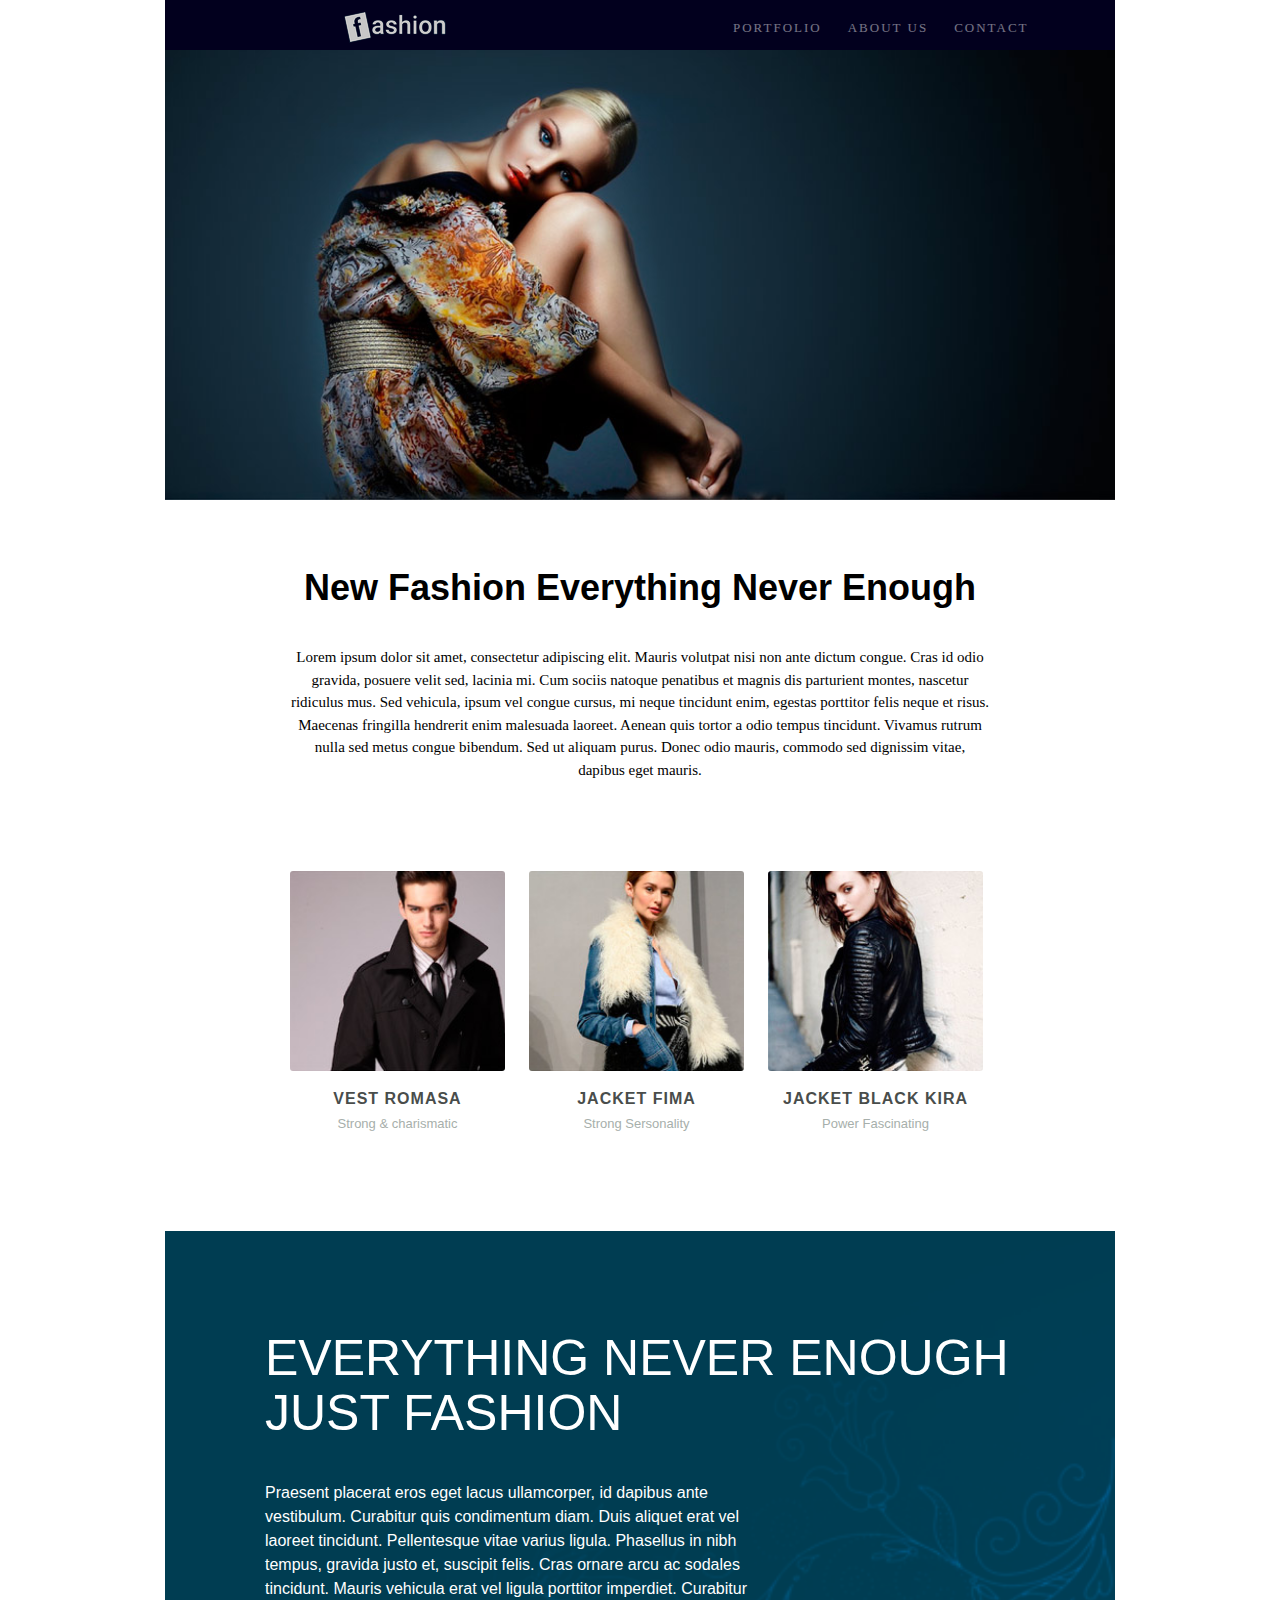
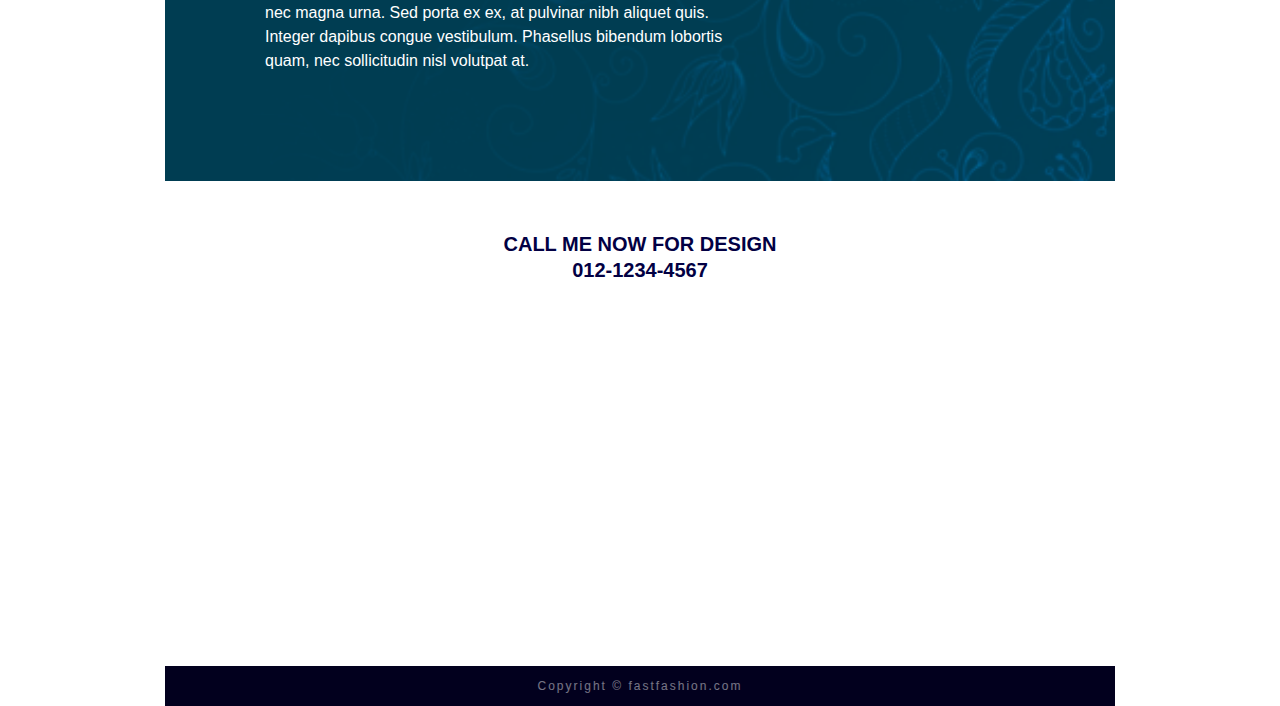
<file: projeto-fashion/index.html>
<!DOCTYPE html>
<html lang="pt-br">
    <head>
        <title>Projeto Template Site Fashion</title>
        
        <meta charset="utf-8">
        <meta name="author" content="Alessandro">
        <meta name="description" content="Template de site fashion">
        <meta name="keywords" content="fashion, template, moda">
        
        <link rel="stylesheet" href="css/estilo.css">
        <link rel="stylesheet" href="css/reset.css">
        <link href="https://fonts.googleapis.com/css?family=Open+Sans&display=swap" rel="stylesheet">        
    </head>
    <body>
        <div class="container">
            <header id="cabecalho">
                <div class="logoNav">
                    <div class="logo">
                        <img src="imagens/logo.png" alt="logo fashion">
                    </div>
                    <div class="navegacao">
                        <nav>
                            <ul>
                                <li><a href="#portfolio">Portfolio</a></li>
                                <li><a href="#about">About us</a></li>
                                <li><a href="#contact">Contact</a></li>
                            </ul>
                        </nav>
                    </div>
                </div>
            </header>
            <main>
                <section  id="portfolio">
                    <article>
                        <h1>new fashion everything never enough</h1>
                        <p>Lorem ipsum dolor sit amet, consectetur adipiscing elit. Mauris volutpat nisi non ante dictum congue.
                        Cras id odio gravida, posuere velit sed, lacinia mi. Cum sociis natoque penatibus et magnis dis parturient
                        montes, nascetur<br>ridiculus mus. Sed vehicula, ipsum vel congue cursus, mi neque tincidunt enim, egestas
                        porttitor felis neque et risus. Maecenas fringilla hendrerit enim malesuada laoreet. Aenean quis tortor a
                        odio tempus tincidunt. Vivamus rutrum<br>nulla sed metus congue bibendum. Sed ut aliquam purus. Donec odio mauris,
                        commodo sed dignissim vitae,<br>dapibus eget mauris.</p>
                    </article>
                </section>
                
                <section id="cards">
                    <ul>
                        <li id="modelo1"><h2>vest romasa</h2><p>Strong & charismatic</p></li>
                        <li id="modelo2"><h2>Jacket Fima</h2><p>Strong Sersonality</p></li>
                        <li id="modelo3"><h2>Jacket Black Kira</h2><p>Power Fascinating</p></li>
                    </ul>
                </section>
                
                <section id="about">
                    <article>
                        <h1>Everything Never Enough Just Fashion</h1>
                        <p>Praesent placerat eros eget lacus ullamcorper, id dapibus ante<br>vestibulum. Curabitur quis condimentum diam.
                        Duis aliquet erat vel<br>laoreet tincidunt. Pellentesque vitae varius ligula. Phasellus in nibh<br> tempus, gravida
                        justo et, suscipit felis. Cras ornare arcu ac sodales<br>tincidunt. Mauris vehicula erat vel ligula porttitor
                        imperdiet. Curabitur<br>nec magna urna. Sed porta ex ex, at pulvinar nibh aliquet quis.<br>Integer dapibus congue
                        vestibulum. Phasellus bibendum lobortis<br>quam, nec sollicitudin nisl volutpat at.</p>
                    </article>
                </section>
                
                <section id="contact">
                    <address>Call me now for design<br>012-1234-4567</address>
                </section>
                
                <section>
                    <iframe src="https://www.google.com/maps/embed?pb=!1m18!1m12!1m3!1d467692.04890389077!2d-46.87550004125811!3d-23.681531439331838!2m3!1f0!2f0!3f0!3m2!1i1024!2i768!4f13.1!3m3!1m2!1s0x94ce448183a461d1%3A0x9ba94b08ff335bae!2zU8OjbyBQYXVsbywgU1A!5e0!3m2!1spt-BR!2sbr!4v1582635962433!5m2!1spt-BR!2sbr" width="100%" height="300" frameborder="0" style="border:0;" allowfullscreen=""></iframe>
                </section>
            </main>
            <footer>
                <p>Copyright &copy fastfashion.com</p>
            </footer>
        </div>
    </body>
</html>
</file>
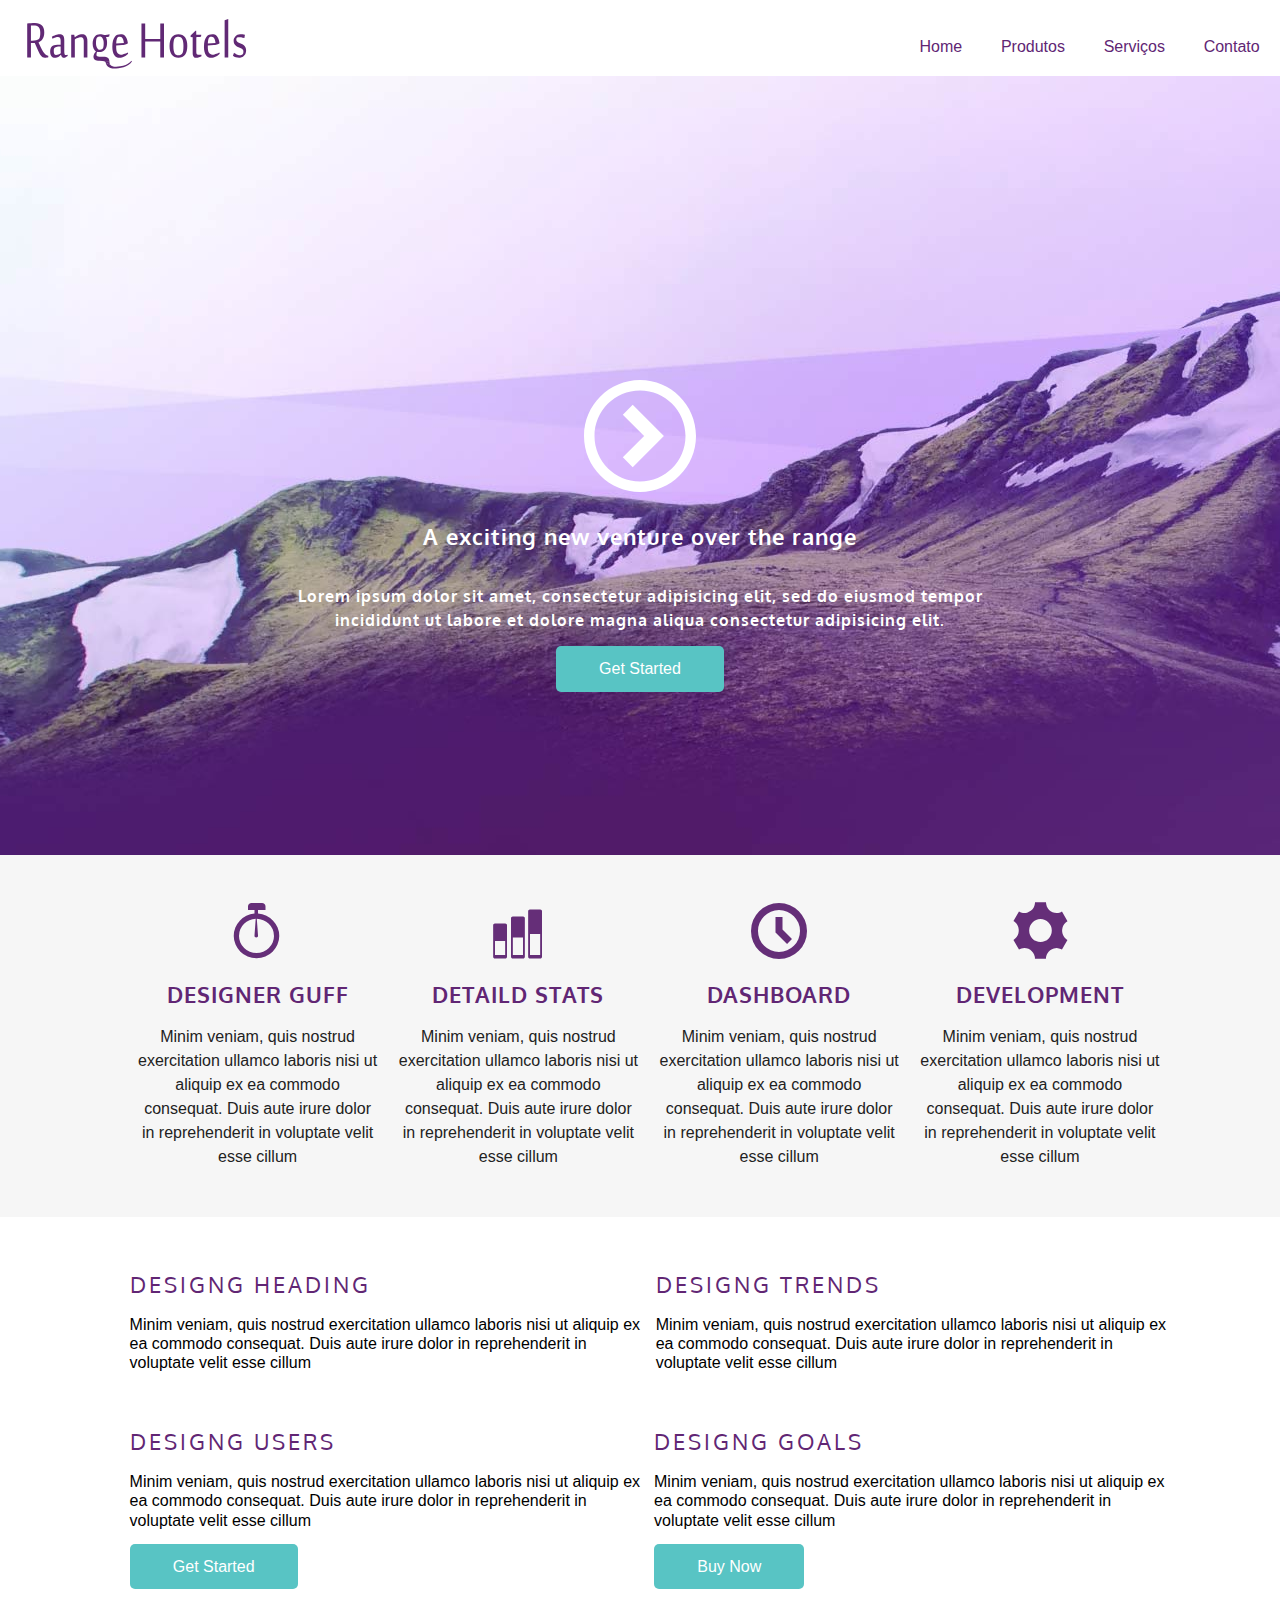
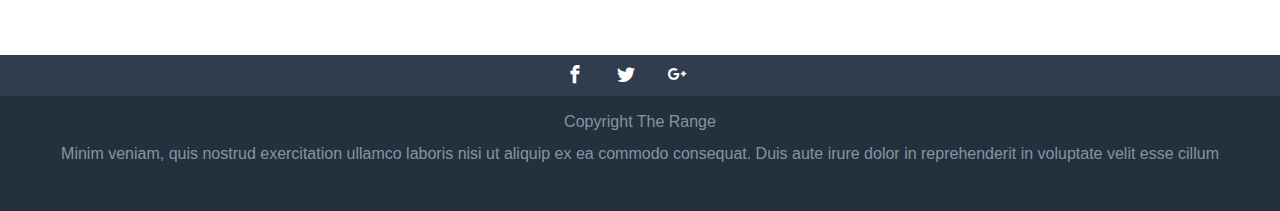
<file: responsivo/index.html>
<!DOCTYPE html>
<html lang="pt-br">
    <head>
        <title>Layout Responsivo</title>
        
        <meta charset="utf-8">
        <meta name="author" content="Alessandro Miranda">
        <meta name="description" content="Site responsivo com foco em mobile first">
        <meta name="keywords" content="Rsponsivo, mobile first">
        
        <link rel="stylesheet" href="css/reset.css">
        <link rel="stylesheet" href="css/estilo.css">
        <link rel="stylesheet" href="icomoon/style.css">
        <link href="https://fonts.googleapis.com/css?family=Oxygen&display=swap" rel="stylesheet">
    </head>
    <body>
        <header id="cabecalho" class="clearFix">
            <div class="maxwidth">
                <img src="imagens/logo_mob.svg" alt="Logo range hotels">
            <nav>
                <ul>
                    <li><a href="#">Home</a></li>
                    <li><a href="#">Produtos</a></li>
                    <li><a href="#">Serviços</a></li>
                    <li><a href="#">Contato</a></li>
                </ul>
            </nav>    
            </div>
        </header>
        
        <section id="secao1" class="clearFix">
            <div class="maxwidth">
                <article class="top-content">
                    <div class="icon-play">
                        <img src="imagens/icon_play.svg">
                    </div>
                    <h1>A exciting new venture over the range</h1>
                    <h2>Lorem ipsum dolor sit amet, consectetur adipisicing elit, sed do eiusmod tempor
                    incididunt ut labore et dolore magna aliqua consectetur adipisicing elit.</h2>
                    
                    <a href="#" class="estilo-botao">Get Started</a>
                </article>
                
                <article class="col-1 row-1">
                    <i class="icon-stopwatch icones-sections"></i>
                    <h3 class="section1-h3">designer guff</h3>
                    <p class="paragrafos-sections">Minim veniam, quis nostrud exercitation ullamco laboris
                    nisi ut aliquip ex ea commodo consequat. Duis aute irure dolor in reprehenderit in voluptate velit esse cillum</p>
                </article>
                
                <article class="col-2 row-1">
                    <i class="icon-stats-bars2"></i>
                    <h3 class="section1-h3">detaild stats</h3>
                    <p class="paragrafos-sections">Minim veniam, quis nostrud exercitation ullamco laboris nisi ut aliquip
                    ex ea commodo consequat. Duis aute irure dolor in reprehenderit in voluptate velit esse cillum</p>
                </article>
                
                <article class="col-1 row-1">
                    <i class="icon-clock"></i>
                    <h3 class="section1-h3">dashboard</h3>
                    <p class="paragrafos-sections">Minim veniam, quis nostrud exercitation ullamco laboris nisi ut aliquip ex ea commodo consequat.
                    Duis aute irure dolor in reprehenderit in voluptate velit esse cillum</p>
                </article>
                
                <article class="col-2 row-1">
                    <i class="icon-cog"></i>
                    <h3 class="section1-h3">Development</h3>
                    <p class="paragrafos-sections">Minim veniam, quis nostrud exercitation ullamco laboris nisi ut aliquip ex ea commodo consequat.
                    Duis aute irure dolor in reprehenderit in voluptate velit esse cillum</p>
                </article>
            </div>
        </section>
        <section id="secao2" class="clearFix">
            <div class="maxwidth">
                <article >
                    <h3>designg heading</h3>
                    <p>Minim veniam, quis nostrud exercitation ullamco laboris nisi ut aliquip ex ea commodo consequat.
                    Duis aute irure dolor in reprehenderit in voluptate velit esse cillum</p>
                </article>
                
                <article>
                    <h3>designg trends</h3>
                    <p>Minim veniam, quis nostrud exercitation ullamco laboris nisi ut aliquip ex ea commodo consequat.
                    Duis aute irure dolor in reprehenderit in voluptate velit esse cillum</p>
                </article>
                
                <article>
                    <h3>designg users</h3>
                    <p>Minim veniam, quis nostrud exercitation ullamco laboris nisi ut aliquip ex ea commodo consequat.
                    Duis aute irure dolor in reprehenderit in voluptate velit esse cillum</p>
                    <a href="#" class="estilo-botao">Get Started</a>
                </article>
                
                <article>
                    <h3>designg goals</h3>
                    <p>Minim veniam, quis nostrud exercitation ullamco laboris nisi ut aliquip ex ea commodo consequat.
                    Duis aute irure dolor in reprehenderit in voluptate velit esse cillum</p>
                    <a href="#" class="estilo-botao">Buy Now</a>
                </article>
            </div>
        </section>
        <footer>
            <ul id="icones-footer">
                <li><a href="#" class="icon-facebook"><span class="ocultar">Facebook</span></a></li>
                <li><a href="#" class="icon-twitter"><span class="ocultar">Twitter</span></a></li>
                <li><a href="#" class="icon-google-plus"><span class="ocultar">Google+</span></a></li>
            </ul>
            <p id="copyright">Copyright The Range</p>
            <p id="info-comp">Minim veniam, quis nostrud exercitation ullamco laboris nisi ut aliquip ex ea commodo consequat.
            Duis aute irure dolor in reprehenderit in voluptate velit esse cillum</p>
        </footer>
    </body>
</html>
</file>
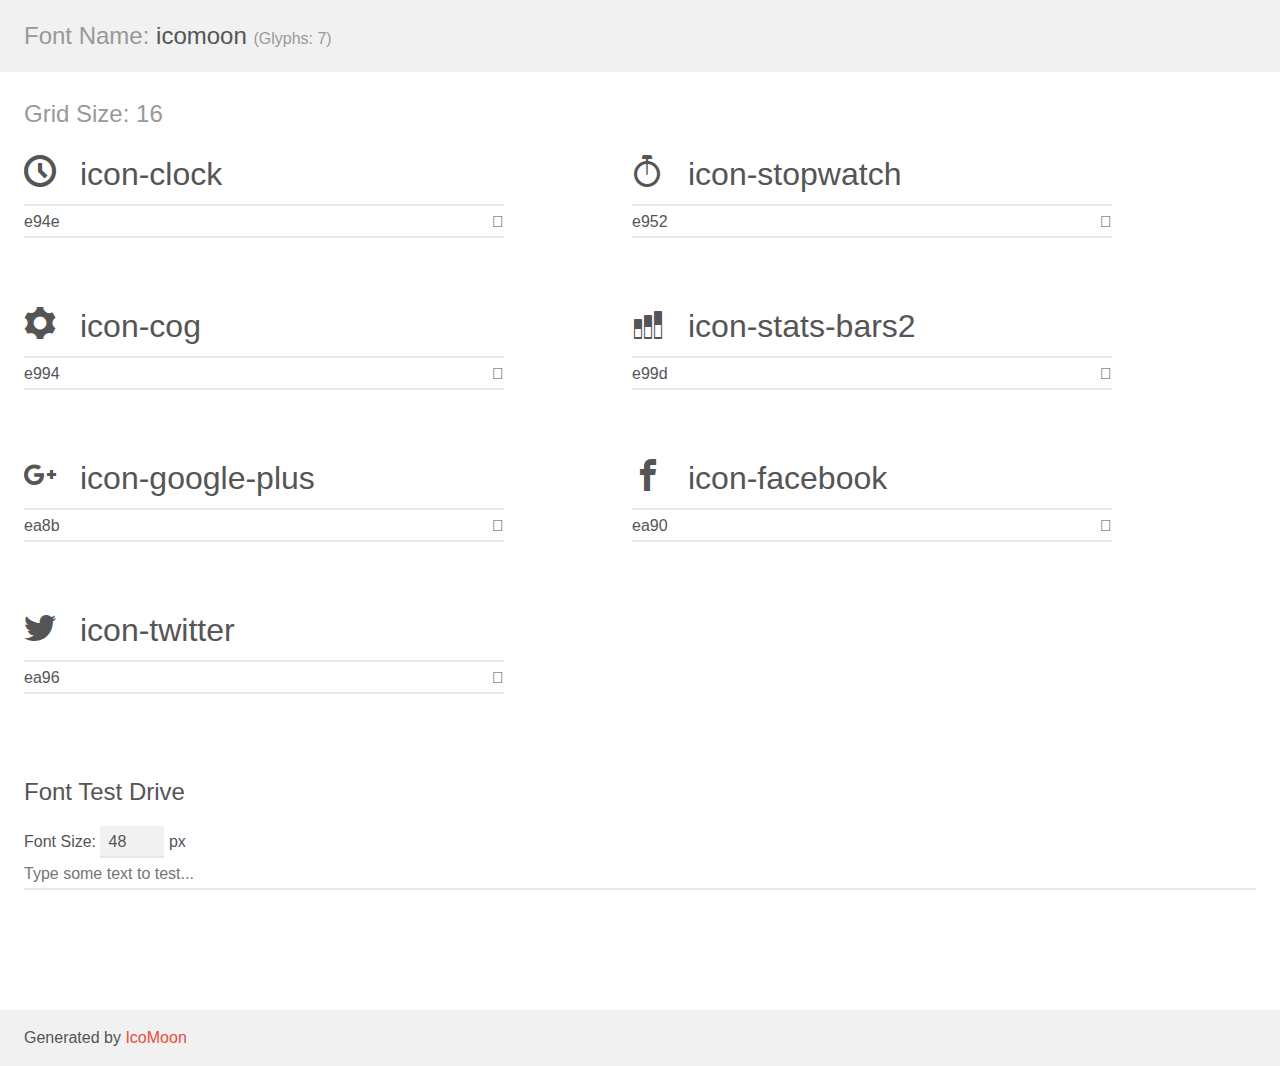
<file: responsivo/icomoon/demo.html>
<!doctype html>
<html>
<head>
    <meta charset="utf-8">
    <title>IcoMoon Demo</title>
    <meta name="description" content="An Icon Font Generated By IcoMoon.io">
    <meta name="viewport" content="width=device-width, initial-scale=1">
    <link rel="stylesheet" href="demo-files/demo.css">
    <link rel="stylesheet" href="style.css"></head>
<body>
    <div class="bgc1 clearfix">
        <h1 class="mhmm mvm"><span class="fgc1">Font Name:</span> icomoon <small class="fgc1">(Glyphs:&nbsp;7)</small></h1>
    </div>
    <div class="clearfix mhl ptl">
        <h1 class="mvm mtn fgc1">Grid Size: 16</h1>
        <div class="glyph fs1">
            <div class="clearfix bshadow0 pbs">
                <span class="icon-clock">
                
                </span>
                <span class="mls"> icon-clock</span>
            </div>
            <fieldset class="fs0 size1of1 clearfix hidden-false">
                <input type="text" readonly value="e94e" class="unit size1of2" />
                <input type="text" maxlength="1" readonly value="&#xe94e;" class="unitRight size1of2 talign-right" />
            </fieldset>
            <div class="fs0 bshadow0 clearfix hidden-true">
                <span class="unit pvs fgc1">liga: </span>
                <input type="text" readonly value="clock, time2" class="liga unitRight" />
            </div>
        </div>
        <div class="glyph fs1">
            <div class="clearfix bshadow0 pbs">
                <span class="icon-stopwatch">
                
                </span>
                <span class="mls"> icon-stopwatch</span>
            </div>
            <fieldset class="fs0 size1of1 clearfix hidden-false">
                <input type="text" readonly value="e952" class="unit size1of2" />
                <input type="text" maxlength="1" readonly value="&#xe952;" class="unitRight size1of2 talign-right" />
            </fieldset>
            <div class="fs0 bshadow0 clearfix hidden-true">
                <span class="unit pvs fgc1">liga: </span>
                <input type="text" readonly value="stopwatch, time5" class="liga unitRight" />
            </div>
        </div>
        <div class="glyph fs1">
            <div class="clearfix bshadow0 pbs">
                <span class="icon-cog">
                
                </span>
                <span class="mls"> icon-cog</span>
            </div>
            <fieldset class="fs0 size1of1 clearfix hidden-false">
                <input type="text" readonly value="e994" class="unit size1of2" />
                <input type="text" maxlength="1" readonly value="&#xe994;" class="unitRight size1of2 talign-right" />
            </fieldset>
            <div class="fs0 bshadow0 clearfix hidden-true">
                <span class="unit pvs fgc1">liga: </span>
                <input type="text" readonly value="cog, gear" class="liga unitRight" />
            </div>
        </div>
        <div class="glyph fs1">
            <div class="clearfix bshadow0 pbs">
                <span class="icon-stats-bars2">
                
                </span>
                <span class="mls"> icon-stats-bars2</span>
            </div>
            <fieldset class="fs0 size1of1 clearfix hidden-false">
                <input type="text" readonly value="e99d" class="unit size1of2" />
                <input type="text" maxlength="1" readonly value="&#xe99d;" class="unitRight size1of2 talign-right" />
            </fieldset>
            <div class="fs0 bshadow0 clearfix hidden-true">
                <span class="unit pvs fgc1">liga: </span>
                <input type="text" readonly value="stats-bars2, stats4" class="liga unitRight" />
            </div>
        </div>
        <div class="glyph fs1">
            <div class="clearfix bshadow0 pbs">
                <span class="icon-google-plus">
                
                </span>
                <span class="mls"> icon-google-plus</span>
            </div>
            <fieldset class="fs0 size1of1 clearfix hidden-false">
                <input type="text" readonly value="ea8b" class="unit size1of2" />
                <input type="text" maxlength="1" readonly value="&#xea8b;" class="unitRight size1of2 talign-right" />
            </fieldset>
            <div class="fs0 bshadow0 clearfix hidden-true">
                <span class="unit pvs fgc1">liga: </span>
                <input type="text" readonly value="google-plus, brand5" class="liga unitRight" />
            </div>
        </div>
        <div class="glyph fs1">
            <div class="clearfix bshadow0 pbs">
                <span class="icon-facebook">
                
                </span>
                <span class="mls"> icon-facebook</span>
            </div>
            <fieldset class="fs0 size1of1 clearfix hidden-false">
                <input type="text" readonly value="ea90" class="unit size1of2" />
                <input type="text" maxlength="1" readonly value="&#xea90;" class="unitRight size1of2 talign-right" />
            </fieldset>
            <div class="fs0 bshadow0 clearfix hidden-true">
                <span class="unit pvs fgc1">liga: </span>
                <input type="text" readonly value="facebook, brand10" class="liga unitRight" />
            </div>
        </div>
        <div class="glyph fs1">
            <div class="clearfix bshadow0 pbs">
                <span class="icon-twitter">
                
                </span>
                <span class="mls"> icon-twitter</span>
            </div>
            <fieldset class="fs0 size1of1 clearfix hidden-false">
                <input type="text" readonly value="ea96" class="unit size1of2" />
                <input type="text" maxlength="1" readonly value="&#xea96;" class="unitRight size1of2 talign-right" />
            </fieldset>
            <div class="fs0 bshadow0 clearfix hidden-true">
                <span class="unit pvs fgc1">liga: </span>
                <input type="text" readonly value="twitter, brand16" class="liga unitRight" />
            </div>
        </div>
    </div>

    <!--[if gt IE 8]><!-->
    <div class="mhl clearfix mbl">
        <h1>Font Test Drive</h1>
        <label>
            Font Size: <input id="fontSize" type="number" class="textbox0 mbm"
            min="8" value="48" />
            px
        </label>
        <input id="testText" type="text" class="phl size1of1 mvl"
        placeholder="Type some text to test..." value=""/>
        <div id="testDrive" class="icon-">&nbsp;
        </div>
    </div>
    <!--<![endif]-->
    <div class="bgc1 clearfix">
        <p class="mhl">Generated by <a href="https://icomoon.io/app">IcoMoon</a></p>
    </div>

    <script src="demo-files/demo.js"></script>
</body>
</html>
</file>
<file: projeto-fashion/css/estilo.css>
body
{
    font-family: 'Open Sans','Helvetica', sans-serif;
}
.container
{
    margin: 0 auto;
    max-width: 950px;
}
main
{
    margin-bottom: 30px;
}
#cabecalho
{
    width: 100%;
    height: 500px;
    background-image: url(../imagens/topo.jpg);
    background-size: cover;
}
.logoNav
{
    padding: 10px;
    background: #02001E;
    width: 100%;
    height: 50px;
    box-sizing: border-box;
}
.logo, .navegacao
{
    display:inline-block;
}
.logo
{
    margin-left: 165px;
}
.navegacao ul
{
    position: relative;
    top: -11px;
    letter-spacing: 2px;
    margin-left: 260px;
}
.navegacao ul li
{
    display: inline-block;
    margin-left: 20px;
    font-size: 13px;
    text-transform: uppercase;
}
.navegacao a
{
    color: #E8E7EB;
    opacity: 0.5;
    text-decoration: none;
}
.navegacao a:hover
{
    transition: opacity 0.3s linear;
    opacity: 0.9;
}
#portfolio
{
    padding: 70px 65px 50px 65px;
    text-align: center;
}
#portfolio h1
{
    font-size: 36px;
    font-weight: 900;
    font-family: Arial;
    text-transform: capitalize;
    margin-bottom: 40px;
}
#portfolio p
{
    font-size: 15px;
    margin: 0px 50px 0px 50px;
    line-height: 1.5;
}
#cards ul li, #cards ul li h1, #cards ul li p
{
    display: inline-block;
    text-align: center;
}
#cards ul
{
    margin-left: 125px;
    margin-top: 40px;
    margin-bottom: 100px;
}
#modelo1, #modelo2, #modelo3
{
    border-radius: 3px;
}
#modelo1
{
    background-image: url(../imagens/modelo1.jpg);
    background-size: cover;
    width: 215px;
    height: 200px;
    margin-right: 20px;
    margin-bottom: 40px;
}
#modelo2
{
    background-image: url(../imagens/modelo2.jpg);
    background-size: cover;
    width: 215px;
    height: 200px;
    margin-bottom: 40px;
    margin-right: 20px;
}
#modelo3
{
    background-image: url(../imagens/modelo3.jpg);
    background-size: cover;
    width: 215px;
    height: 200px;
    margin-bottom: 40px;
    margin-right: 20px;
}
#cards ul li h2
{
    margin-top: 220px;
    text-align: center;
    text-transform: uppercase;
    letter-spacing: 1px;
    font-weight: bold;
    font-family: 'Arial';
    font-size: 16px;
    color: #494D4B;
}
#cards ul li p
{
    margin-top: 10px;
    font-family: 'Arial';
    font-size: 13px;
    color: #A7AFAB;
}
#about
{
    background-image: url(../imagens/bg_detalhe.png);
    background-size: cover;
    background-position: top left;
    height: 350px;
    color: white;
    font-family: 'Arial';
    padding: 100px;
}
#about h1
{
    font-size: 50px;
    line-height: 1.1;
    text-transform: uppercase;
    margin-bottom: 40px;
}
#about p
{
    line-height: 1.5;
}
#contact
{
    font-family: 'Arial';
    text-align: center;
    padding: 50px;
    font-size: 20px;
    text-transform: uppercase;
    font-weight: bold;
    line-height: 1.3;
    color: #020043;
}
footer
{
    background: #02001E;
    padding: 10px;
    height: 40px;
}
footer p
{
    line-height: 40px;
    text-align: center;
    color: #E8E7EB;
    opacity: 0.5;
    font-size: 12px;
    font-family: 'Arial';
    letter-spacing: 2px;
}
</file>
<file: responsivo/css/estilo.css>
/* 1000px(62.5em), 1184px(74em) usando max-width de 1124px
/*global styles*/
html
{
    font-family: sans-serif;
    box-sizing: border-box;
}
h1, h2, h3
{
    font-family: 'Oxygen', sans-serif;
}
.top-content
{
    max-width: 100%;
}
.clearFix
{
    clear: both;
    overflow: hidden;
}
.icon-play
{
    display:none;
}
/*class with max-width for all elements into the sectios*/
.maxwidth
{
    max-width: 1360px;
    margin-left: auto;
    margin-right: auto;
}
.estilo-botao
{
    border-radius: 5px;
    padding: .9em 2.7em;
    background: #58c4c4;
    text-decoration: none;
    color: white;
}
.estilo-botao:hover
{
    background: #37a0a0;
}
.section1-h3
{
    color: #612674;
    font-size: 1.375em;
    font-weight: bold;
    text-transform: uppercase;
    margin-top: 1.1em;
    letter-spacing: 1px;
    padding-bottom: .9em;
}
.paragrafos-sections
{
    color: #222;
    line-height: 1.5;
}
.ocultar
{
    width: 0;
    height: 0;
    overflow: hidden;
    opacity: 0;
}
/*header style*/
#cabecalho
{
    text-align: center;
}
#cabecalho img
{
    margin-top: .6em;
}
#cabecalho nav
{
    background: #612674;
    margin-top: .5em;
    padding-bottom: .5em;
}
#cabecalho nav ul li
{
    color: white;
    font-weight: 500;
}
#cabecalho nav ul li a:hover
{
    background: #7c3792;
}
#cabecalho nav ul li a
{
    padding: 1.07em;
    text-decoration: none;
    color: white;
    display: block;
    box-sizing: border-box;
}

/*section 1 style*/
#secao1
{
    background: #f6f6f6;
    text-align: center;
}
#secao1 i[class^=icon]
{
    color: #652e78;
    font-size: 3.5em;
}
#secao1 h1
{
    color: #612674;
    font-size: 1.375em;
    font-weight: bold;
    padding-bottom: 1.72em;
    letter-spacing: 1px;
}
#secao1 article h2
{
    color: #a87bb7;
    font-weight: bold;
    line-height: 1.5;
    padding-bottom: 1.8em;
    padding-left: .9em;
    padding-right: .9em;
    letter-spacing: 1px;
}
#secao1 article:first-child
{
    padding-top: 2.25em;
    padding-bottom: 3.1em;
}
#secao1 article:last-child
{
    padding-bottom: 3em;
}
#secao1 article
{
    padding: .8em 0 0;
}
/*sectio2 styles*/
#secao2
{
    text-align: left;
    background: white;
    padding-left: 2.5em;
}
#secao2 article:first-child
{
    padding-top: 3.5em;
    padding-bottom: 1.2em;
}
#secao2 article
{
    padding: .2em 0 1.75em;
}
#secao2 article h3
{
    color: #612674;
    text-transform: uppercase;
    font-size: 1.375em;
    padding-bottom: .7em;
    letter-spacing: 3px;
}
#secao2 article p
{
    padding-top: .3em;
    padding-bottom: 1.75em;
    line-height: 1.2;
}
#secao2 article:last-child
{
    padding-top: 3em;
    padding-bottom: 7.5em;
}
#icones-footer
{
    background: #303d4c;
    text-align: center;
    padding: .7em;
}
#icones-footer li
{
    display: inline-block;
    text-align: center;
    width: 2.9em;
}
#icones-footer li a[class^=icon]
{
    color: white;
    text-decoration: none;
    font-size: 1.12em;
}
footer
{
    background: #25303e;
    color: #83969f;
}
footer p
{
    padding: 0 .1em 0 .1em;
    text-align: center;
}
#copyright
{
    padding: 1.1em 0 1em;
}
#info-comp
{
    padding-bottom: 3.1em;
}
@media screen and (min-width: 48.75em)
{
    #cabecalho
    {
        text-align: left;
    }
    #cabecalho ul li
    {
        display: inline-block;
    }
    #cabecalho img
    {
        padding-left: .9em;
    }
    #cabecalho nav
    {
        float: right;
        background: white;
        padding: .85em .2em 0 0;
    }
    #cabecalho nav ul li a
    {
        color: #612674;
    }
    #cabecalho nav ul li a:hover
    {
        background: #e7d9fc;
    }
    
    #secao1 article h1, #secao1 article h2
    {
        color: white;
    }
    #secao1 article:first-child
    {
        padding-top: 0;
        padding-bottom: .2em;
    }
    #secao1 article
    {
        padding-top: 3em;
    }
    .top-content 
    {
        height: 19em;
        background: #521a66;
    }
    .icon-play
    {
        display: block;
    }
    .icon-play img
    {
        padding-top: .9em;
        padding-bottom: 1em;
        width: 5em;
    }
    .col-1
    {
        display: inline-block;
        float:left;
        margin-left: 5%;
        margin-right: 5%;
        width: 40%;
        background: #f6f6f6;
    }
    .col-2
    {
        width: 40%;
        margin-left: 5%;
        margin-right: 5%;
        display: inline-block;
        float:right;
        background: #f6f6f6;
    }
    #secao2 article
    {
        padding-right: 1em;
        padding-top: 1.75em;
    }
    #secao2 article:last-child
    {
        padding-top: 4.75em;
    }
    #secao2 article a
    {
        float: right;
    }
    #secao2 article p
    {
        padding-bottom: .9em;
    }
}
@media screen and (min-width: 62.5em)
{
    .top-content
    {
        background: #521a66 url("../imagens/bg_topo_1198x670.jpg");
        height: 37.8em;
        max-width: 100%;
    }
    .top-content img
    {
        margin-top: 17em;
    }
}
@media screen and (min-width: 74em)
{
    .top-content
    {
        background: #521a66 url("../imagens/bg_topo_1600x1374.jpg");
        background-position: top center;
        height: 48.5em;
        max-width: 100%;
    }
    .icon-play img
    {
        width: 7em;
        padding-top: 2em;
        padding-bottom: 2em;
    }
    .row-1
    {
        float: left;
        width: 19%;
        margin: 0 .55em;
        padding-left: 0;
        padding-right: 0;
    }
    #secao1 article:nth-child(2)
    {
        margin-left: 8.5em;
    }
    #secao1 article:last-child
    {
        margin-right: 6.5em;
    }
    #secao1 article h2 
    {
        padding-left: 17em;
        padding-right: 17em;
    }
    #secao2 article
    {
        width: 45%;
        display: inline-block;
        padding: 1.35em .1em;
    }
    #secao2
    {
        padding-left: 8em;
    }
    #secao2 article:last-child
    {
        padding: 0;
    }
    #secao2 article a
    {
        float: none;
        display:inline-block;
    }
    footer
    {
        margin-top: 2.75em;
    }
}
</file>
<file: responsivo/icomoon/style.css>
@font-face {
  font-family: 'icomoon';
  src:  url('fonts/icomoon.eot?m5in66');
  src:  url('fonts/icomoon.eot?m5in66#iefix') format('embedded-opentype'),
    url('fonts/icomoon.ttf?m5in66') format('truetype'),
    url('fonts/icomoon.woff?m5in66') format('woff'),
    url('fonts/icomoon.svg?m5in66#icomoon') format('svg');
  font-weight: normal;
  font-style: normal;
}

[class^="icon-"], [class*=" icon-"] {
  /* use !important to prevent issues with browser extensions that change fonts */
  font-family: 'icomoon' !important;
  speak: none;
  font-style: normal;
  font-weight: normal;
  font-variant: normal;
  text-transform: none;
  line-height: 1;

  /* Better Font Rendering =========== */
  -webkit-font-smoothing: antialiased;
  -moz-osx-font-smoothing: grayscale;
}

.icon-clock:before {
  content: "\e94e";
}
.icon-stopwatch:before {
  content: "\e952";
}
.icon-cog:before {
  content: "\e994";
}
.icon-stats-bars2:before {
  content: "\e99d";
}
.icon-google-plus:before {
  content: "\ea8b";
}
.icon-facebook:before {
  content: "\ea90";
}
.icon-twitter:before {
  content: "\ea96";
}
</file>
<file: responsivo/icomoon/demo-files/demo.css>
body {
  padding: 0;
  margin: 0;
  font-family: sans-serif;
  font-size: 1em;
  line-height: 1.5;
  color: #555;
  background: #fff;
}
h1 {
  font-size: 1.5em;
  font-weight: normal;
}
small {
  font-size: .66666667em;
}
a {
  color: #e74c3c;
  text-decoration: none;
}
a:hover, a:focus {
  box-shadow: 0 1px #e74c3c;
}
.bshadow0, input {
  box-shadow: inset 0 -2px #e7e7e7;
}
input:hover {
  box-shadow: inset 0 -2px #ccc;
}
input, fieldset {
  font-family: sans-serif;
  font-size: 1em;
  margin: 0;
  padding: 0;
  border: 0;
}
input {
  color: inherit;
  line-height: 1.5;
  height: 1.5em;
  padding: .25em 0;
}
input:focus {
  outline: none;
  box-shadow: inset 0 -2px #449fdb;
}
.glyph {
  font-size: 16px;
  width: 15em;
  padding-bottom: 1em;
  margin-right: 4em;
  margin-bottom: 1em;
  float: left;
  overflow: hidden;
}
.liga {
  width: 80%;
  width: calc(100% - 2.5em);
}
.talign-right {
  text-align: right;
}
.talign-center {
  text-align: center;
}
.bgc1 {
  background: #f1f1f1;
}
.fgc1 {
  color: #999;
}
.fgc0 {
  color: #000;
}
p {
  margin-top: 1em;
  margin-bottom: 1em;
}
.mvm {
  margin-top: .75em;
  margin-bottom: .75em;
}
.mtn {
  margin-top: 0;
}
.mtl, .mal {
  margin-top: 1.5em;
}
.mbl, .mal {
  margin-bottom: 1.5em;
}
.mal, .mhl {
  margin-left: 1.5em;
  margin-right: 1.5em;
}
.mhmm {
  margin-left: 1em;
  margin-right: 1em;
}
.mls {
  margin-left: .25em;
}
.ptl {
  padding-top: 1.5em;
}
.pbs, .pvs {
  padding-bottom: .25em;
}
.pvs, .pts {
  padding-top: .25em;
}
.unit {
  float: left;
}
.unitRight {
  float: right;
}
.size1of2 {
  width: 50%;
}
.size1of1 {
  width: 100%;
}
.clearfix:before, .clearfix:after {
  content: " ";
  display: table;
}
.clearfix:after {
  clear: both;
}
.hidden-true {
  display: none;
}
.textbox0 {
  width: 3em;
  background: #f1f1f1;
  padding: .25em .5em;
  line-height: 1.5;
  height: 1.5em;
}
#testDrive {
  display: block;
  padding-top: 24px;
  line-height: 1.5;
}
.fs0 {
  font-size: 16px;
}
.fs1 {
  font-size: 32px;
}
</file>
